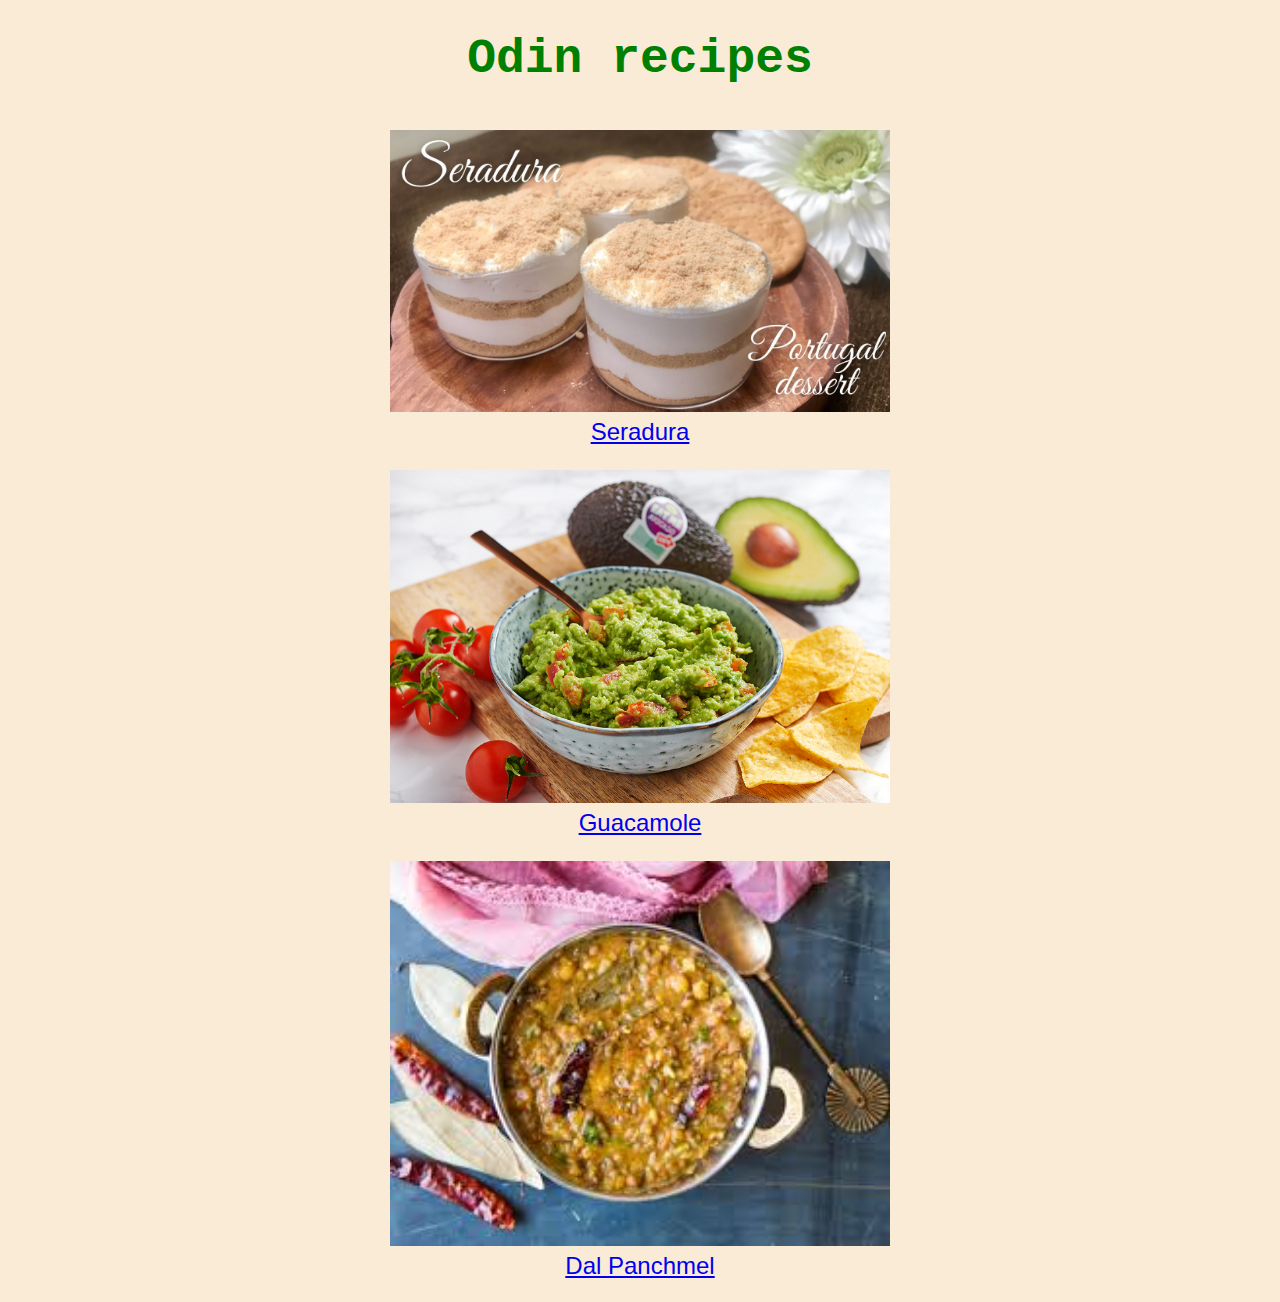
<file: index.html>
<!DOCTYPE html>
<html lang="en">
<head>
    <meta charset="UTF-8">
    <meta name="viewport" content="width=device-width, initial-scale=1.0">
    <link href="style.css" rel="stylesheet">
    <title>Odin recipes</title>
</head>
<body>
    <h1 id="heading">Odin recipes</h1>
    <div class="recipe-links">
        <div>
            <a href="recipes/seradura.html" target="_blank"><img src="img/seradura.jpg" alt="Seradura" width="500" height="auto"><br>Seradura</a>
        </div>
        <div>
            <a href="recipes/guacamole.html" target="_blank"><img src="img/guacamole.jpg" alt="Guacamole" width="500" height="auto"><br>Guacamole</a>
        </div>
        <div>
            <a href="recipes/panchmel.html" target="_blank"><img src="img/panchmel.jpg" alt="Dal Panchmel" width="500" height="auto"><br>Dal Panchmel</a>
        </div>
    </div>
</body>
</html>
</file>
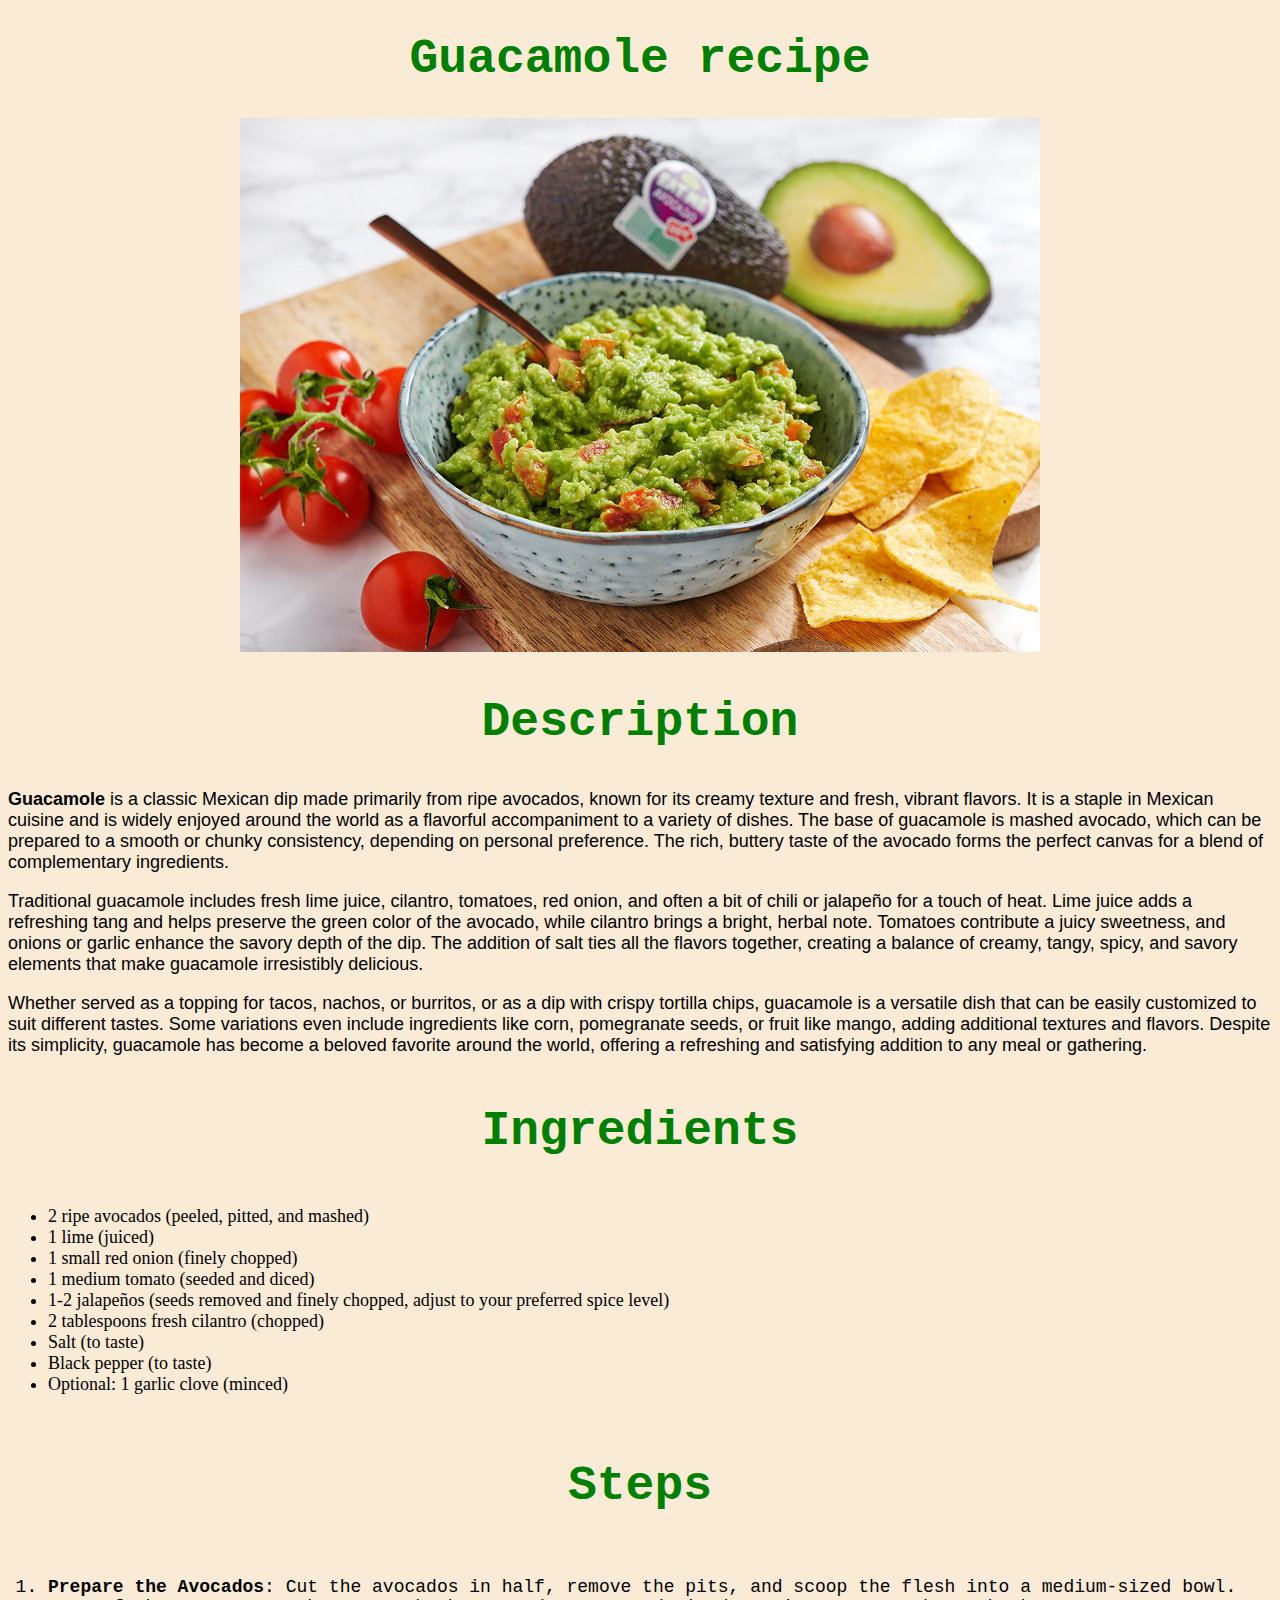
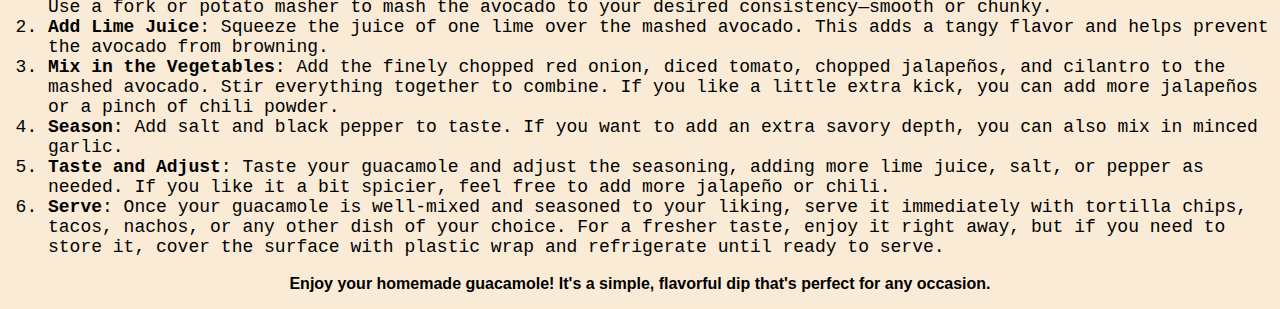
<file: recipes/guacamole.html>
<!DOCTYPE html>
<html lang="en">
<head>
    <meta charset="UTF-8">
    <meta name="viewport" content="width=device-width, initial-scale=1.0">
    <link href="recipes.css" rel="stylesheet">
    <title>Guacamole</title>
</head>
<body>
    <h1 id="heading">Guacamole recipe</h1>
    <div id="img">
        <img src="../img/guacamole.jpg" alt="guacamole" width="800" height="auto">
    </div>
    <h2 id="heading">Description</h2>
    <div id="description">
    <p><strong>Guacamole</strong> is a classic Mexican dip made primarily from ripe avocados, known for its creamy texture and fresh, vibrant flavors. It is a staple in Mexican cuisine and is widely enjoyed around the world as a flavorful accompaniment to a variety of dishes. The base of guacamole is mashed avocado, which can be prepared to a smooth or chunky consistency, depending on personal preference. The rich, buttery taste of the avocado forms the perfect canvas for a blend of complementary ingredients.</p>

    <p>Traditional guacamole includes fresh lime juice, cilantro, tomatoes, red onion, and often a bit of chili or jalapeño for a touch of heat. Lime juice adds a refreshing tang and helps preserve the green color of the avocado, while cilantro brings a bright, herbal note. Tomatoes contribute a juicy sweetness, and onions or garlic enhance the savory depth of the dip. The addition of salt ties all the flavors together, creating a balance of creamy, tangy, spicy, and savory elements that make guacamole irresistibly delicious.</p>

    <p>Whether served as a topping for tacos, nachos, or burritos, or as a dip with crispy tortilla chips, guacamole is a versatile dish that can be easily customized to suit different tastes. Some variations even include ingredients like corn, pomegranate seeds, or fruit like mango, adding additional textures and flavors. Despite its simplicity, guacamole has become a beloved favorite around the world, offering a refreshing and satisfying addition to any meal or gathering.</p>
    </div>
    <h3 id="heading">Ingredients</h3>
    <ul id="ingredients">
        <li>2 ripe avocados (peeled, pitted, and mashed)</li>
        <li>1 lime (juiced)</li>
        <li>1 small red onion (finely chopped)</li>
        <li>1 medium tomato (seeded and diced)</li>
        <li>1-2 jalapeños (seeds removed and finely chopped, adjust to your preferred spice level)</li>
        <li>2 tablespoons fresh cilantro (chopped)</li>
        <li>Salt (to taste)</li>
        <li>Black pepper (to taste)</li>
        <li>Optional: 1 garlic clove (minced)</li>
    </ul>
    <h4 id="heading">Steps</h4>
    <ol id="steps">
        <li><strong>Prepare the Avocados</strong>: Cut the avocados in half, remove the pits, and scoop the flesh into a medium-sized bowl. Use a fork or potato masher to mash the avocado to your desired consistency—smooth or chunky.</li>
        <li><strong>Add Lime Juice</strong>: Squeeze the juice of one lime over the mashed avocado. This adds a tangy flavor and helps prevent the avocado from browning.</li>
        <li><strong>Mix in the Vegetables</strong>: Add the finely chopped red onion, diced tomato, chopped jalapeños, and cilantro to the mashed avocado. Stir everything together to combine. If you like a little extra kick, you can add more jalapeños or a pinch of chili powder.</li>
        <li><strong>Season</strong>: Add salt and black pepper to taste. If you want to add an extra savory depth, you can also mix in minced garlic.</li>
        <li><strong>Taste and Adjust</strong>: Taste your guacamole and adjust the seasoning, adding more lime juice, salt, or pepper as needed. If you like it a bit spicier, feel free to add more jalapeño or chili.</li>
        <li><strong>Serve</strong>: Once your guacamole is well-mixed and seasoned to your liking, serve it immediately with tortilla chips, tacos, nachos, or any other dish of your choice. For a fresher taste, enjoy it right away, but if you need to store it, cover the surface with plastic wrap and refrigerate until ready to serve.</li>
    </ol>
    <div id="end">
        Enjoy your homemade guacamole! It's a simple, flavorful dip that's perfect for any occasion.
    </div>
</body>
</html>
</file>
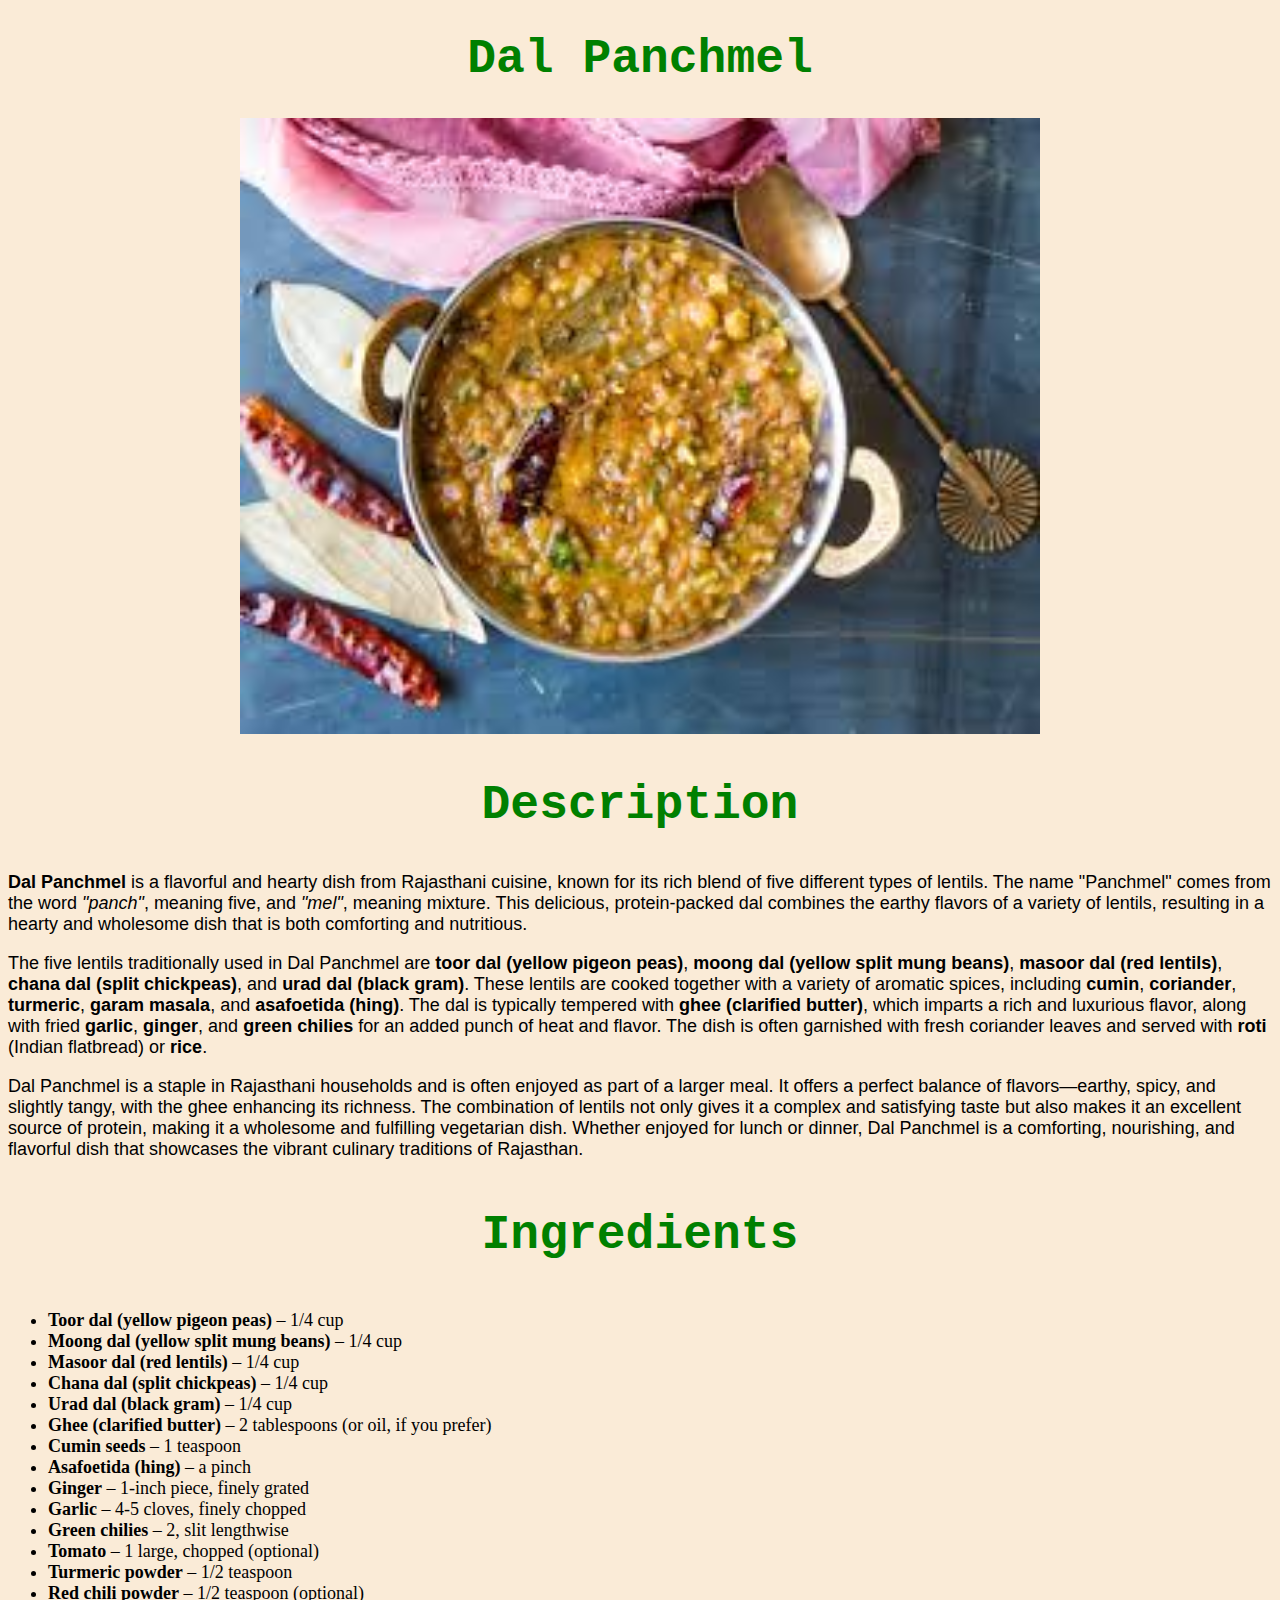
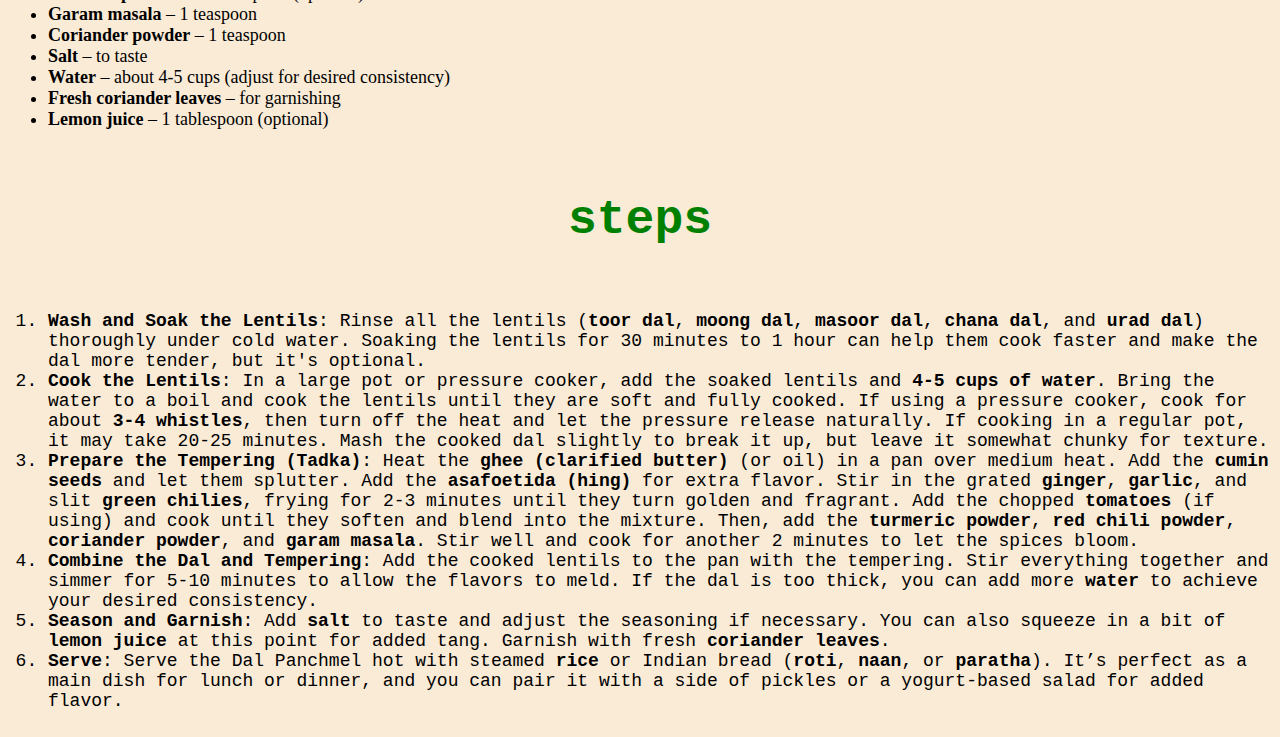
<file: recipes/panchmel.html>
<!DOCTYPE html>
<html lang="en">
<head>
    <meta charset="UTF-8">
    <meta name="viewport" content="width=device-width, initial-scale=1.0">
    <link href="recipes.css" rel="stylesheet">
    <title>Dal Panchmel</title>
</head>
<body>
    <h1 id="heading">Dal Panchmel</h1>
    <div id="img">
        <img src="../img/panchmel.jpg" width="800" height="auto">
    </div>
    <h2 id="heading">Description</h2>
    <div id="description">
    <p><strong>Dal Panchmel</strong> is a flavorful and hearty dish from Rajasthani cuisine, known for its rich blend of five different types of lentils. The name "Panchmel" comes from the word <em>"panch"</em>, meaning five, and <em>"mel"</em>, meaning mixture. This delicious, protein-packed dal combines the earthy flavors of a variety of lentils, resulting in a hearty and wholesome dish that is both comforting and nutritious.</p>

    <p>The five lentils traditionally used in Dal Panchmel are <strong>toor dal (yellow pigeon peas)</strong>, <strong>moong dal (yellow split mung beans)</strong>, <strong>masoor dal (red lentils)</strong>, <strong>chana dal (split chickpeas)</strong>, and <strong>urad dal (black gram)</strong>. These lentils are cooked together with a variety of aromatic spices, including <strong>cumin</strong>, <strong>coriander</strong>, <strong>turmeric</strong>, <strong>garam masala</strong>, and <strong>asafoetida (hing)</strong>. The dal is typically tempered with <strong>ghee (clarified butter)</strong>, which imparts a rich and luxurious flavor, along with fried <strong>garlic</strong>, <strong>ginger</strong>, and <strong>green chilies</strong> for an added punch of heat and flavor. The dish is often garnished with fresh coriander leaves and served with <strong>roti</strong> (Indian flatbread) or <strong>rice</strong>.</p>

    <p>Dal Panchmel is a staple in Rajasthani households and is often enjoyed as part of a larger meal. It offers a perfect balance of flavors—earthy, spicy, and slightly tangy, with the ghee enhancing its richness. The combination of lentils not only gives it a complex and satisfying taste but also makes it an excellent source of protein, making it a wholesome and fulfilling vegetarian dish. Whether enjoyed for lunch or dinner, Dal Panchmel is a comforting, nourishing, and flavorful dish that showcases the vibrant culinary traditions of Rajasthan.</p>
    </div>
    <h3 id="heading">Ingredients</h3>
    <ul id="ingredients">
        <li><strong>Toor dal (yellow pigeon peas)</strong> – 1/4 cup</li>
        <li><strong>Moong dal (yellow split mung beans)</strong> – 1/4 cup</li>
        <li><strong>Masoor dal (red lentils)</strong> – 1/4 cup</li>
        <li><strong>Chana dal (split chickpeas)</strong> – 1/4 cup</li>
        <li><strong>Urad dal (black gram)</strong> – 1/4 cup</li>
    
        <li><strong>Ghee (clarified butter)</strong> – 2 tablespoons (or oil, if you prefer)</li>
        <li><strong>Cumin seeds</strong> – 1 teaspoon</li>
        <li><strong>Asafoetida (hing)</strong> – a pinch</li>
        <li><strong>Ginger</strong> – 1-inch piece, finely grated</li>
        <li><strong>Garlic</strong> – 4-5 cloves, finely chopped</li>
        <li><strong>Green chilies</strong> – 2, slit lengthwise</li>
        <li><strong>Tomato</strong> – 1 large, chopped (optional)</li>
        <li><strong>Turmeric powder</strong> – 1/2 teaspoon</li>
        <li><strong>Red chili powder</strong> – 1/2 teaspoon (optional)</li>
        <li><strong>Garam masala</strong> – 1 teaspoon</li>
        <li><strong>Coriander powder</strong> – 1 teaspoon</li>
        <li><strong>Salt</strong> – to taste</li>
        <li><strong>Water</strong> – about 4-5 cups (adjust for desired consistency)</li>
        <li><strong>Fresh coriander leaves</strong> – for garnishing</li>
        <li><strong>Lemon juice</strong> – 1 tablespoon (optional)</li>
    </ul>
    <h4 id="heading">steps</h4>
    <ol id="steps">
        <li><strong>Wash and Soak the Lentils</strong>: Rinse all the lentils (<strong>toor dal</strong>, <strong>moong dal</strong>, <strong>masoor dal</strong>, <strong>chana dal</strong>, and <strong>urad dal</strong>) thoroughly under cold water. Soaking the lentils for 30 minutes to 1 hour can help them cook faster and make the dal more tender, but it's optional.</li>
    
        <li><strong>Cook the Lentils</strong>: In a large pot or pressure cooker, add the soaked lentils and <strong>4-5 cups of water</strong>. Bring the water to a boil and cook the lentils until they are soft and fully cooked. If using a pressure cooker, cook for about <strong>3-4 whistles</strong>, then turn off the heat and let the pressure release naturally. If cooking in a regular pot, it may take 20-25 minutes. Mash the cooked dal slightly to break it up, but leave it somewhat chunky for texture.</li>
    
        <li><strong>Prepare the Tempering (Tadka)</strong>: Heat the <strong>ghee (clarified butter)</strong> (or oil) in a pan over medium heat. Add the <strong>cumin seeds</strong> and let them splutter. Add the <strong>asafoetida (hing)</strong> for extra flavor. Stir in the grated <strong>ginger</strong>, <strong>garlic</strong>, and slit <strong>green chilies</strong>, frying for 2-3 minutes until they turn golden and fragrant. Add the chopped <strong>tomatoes</strong> (if using) and cook until they soften and blend into the mixture. Then, add the <strong>turmeric powder</strong>, <strong>red chili powder</strong>, <strong>coriander powder</strong>, and <strong>garam masala</strong>. Stir well and cook for another 2 minutes to let the spices bloom.</li>
    
        <li><strong>Combine the Dal and Tempering</strong>: Add the cooked lentils to the pan with the tempering. Stir everything together and simmer for 5-10 minutes to allow the flavors to meld. If the dal is too thick, you can add more <strong>water</strong> to achieve your desired consistency.</li>
    
        <li><strong>Season and Garnish</strong>: Add <strong>salt</strong> to taste and adjust the seasoning if necessary. You can also squeeze in a bit of <strong>lemon juice</strong> at this point for added tang. Garnish with fresh <strong>coriander leaves</strong>.</li>
    
        <li><strong>Serve</strong>: Serve the Dal Panchmel hot with steamed <strong>rice</strong> or Indian bread (<strong>roti</strong>, <strong>naan</strong>, or <strong>paratha</strong>). It’s perfect as a main dish for lunch or dinner, and you can pair it with a side of pickles or a yogurt-based salad for added flavor.</li>
    </ol>        
</body>
</html>
</file>
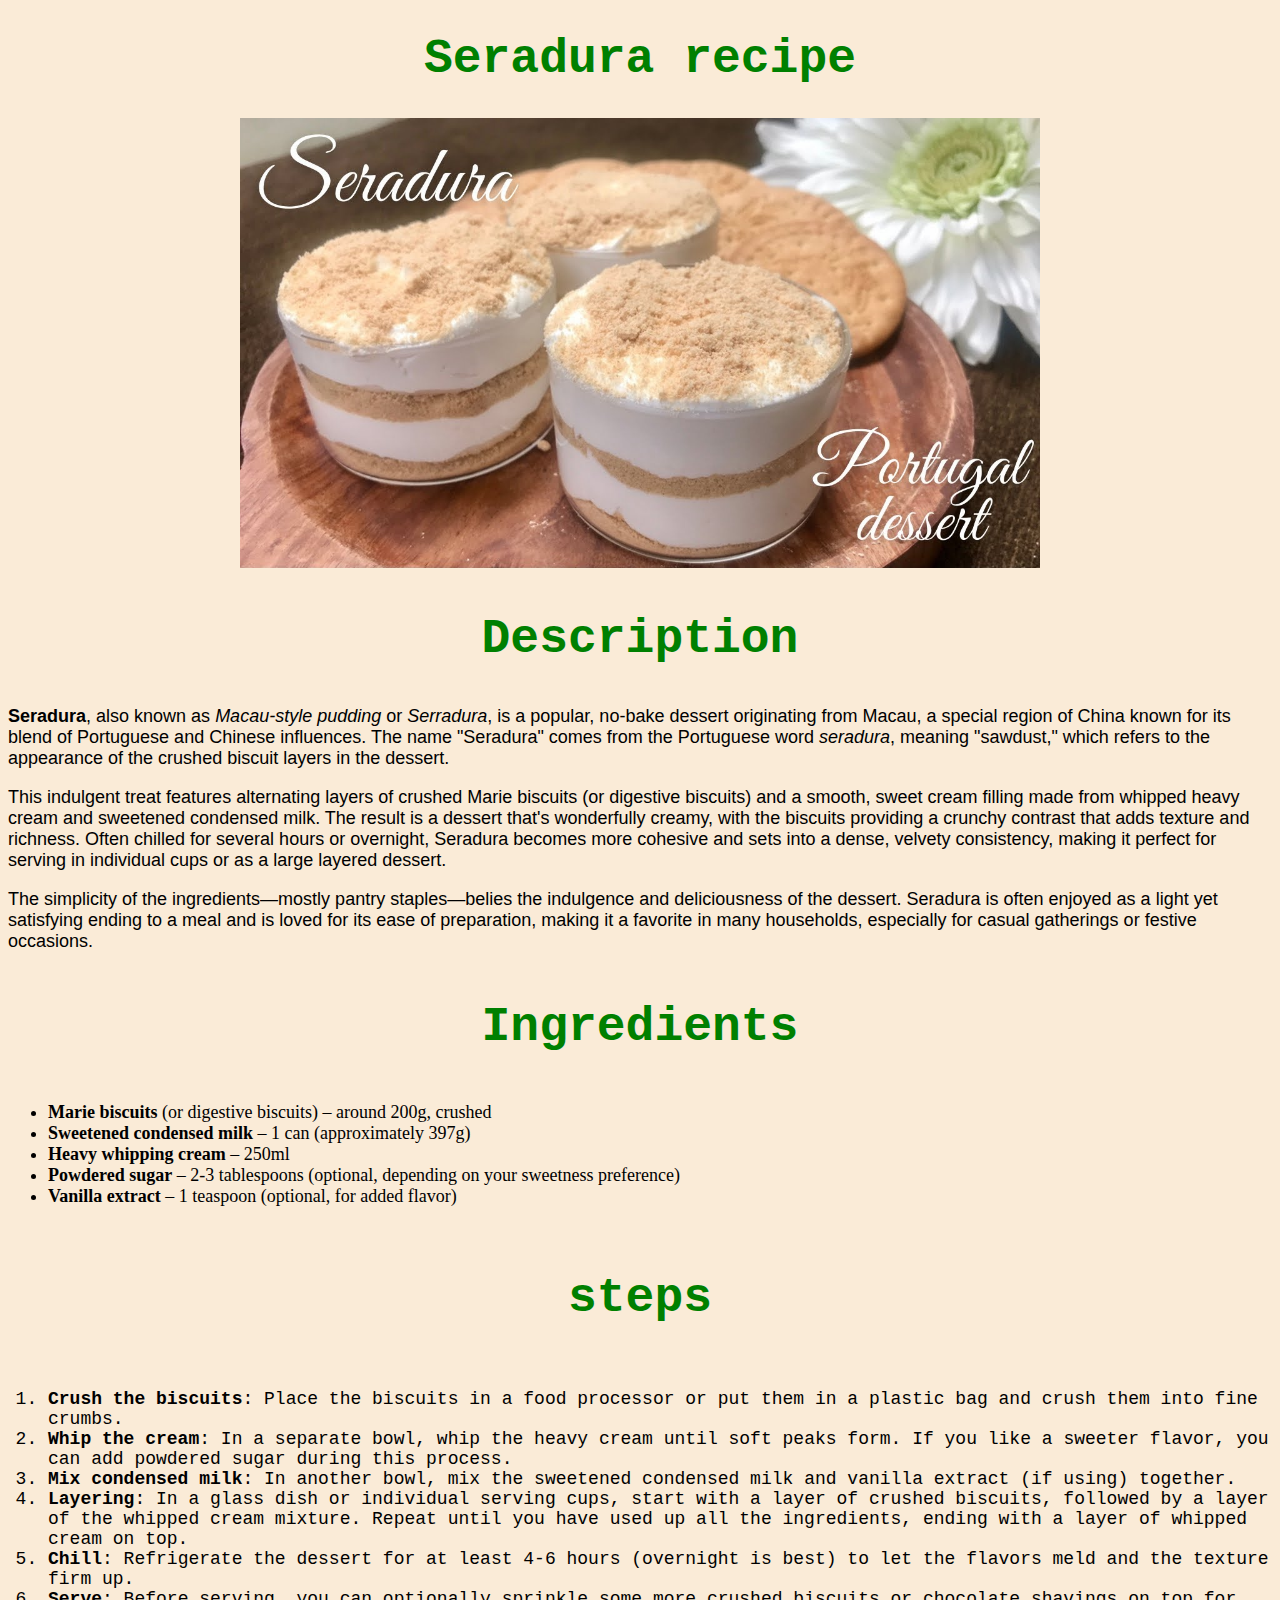
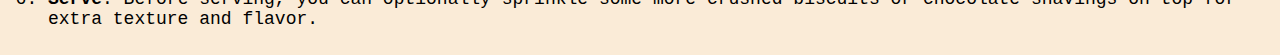
<file: recipes/seradura.html>
<!DOCTYPE html>
<html lang="en">
    <head>
        <meta charset="UTF-8">
        <meta name="viewport" content="width=device-width, initial-scale=1.0">
        <link href="recipes.css" rel="stylesheet">
        <title>seradura</title>
    </head>
    <body>
        <h1 id="heading">Seradura recipe</h1>
        <div id="img">
            <img src="../img/seradura.jpg" alt="seradura" width="800" height="auto">
        </div>
        <h2 id="heading">Description</h2>
        <div id="description">
        <p> <strong>Seradura</strong>, also known as <em>Macau-style pudding</em> or <em>Serradura</em>, is a popular, no-bake dessert originating from Macau, a special region of China known for its blend of Portuguese and Chinese influences. The name "Seradura" comes from the Portuguese word <em>seradura</em>, meaning "sawdust," which refers to the appearance of the crushed biscuit layers in the dessert.</p>

        <p> This indulgent treat features alternating layers of crushed Marie biscuits (or digestive biscuits) and a smooth, sweet cream filling made from whipped heavy cream and sweetened condensed milk. The result is a dessert that's wonderfully creamy, with the biscuits providing a crunchy contrast that adds texture and richness. Often chilled for several hours or overnight, Seradura becomes more cohesive and sets into a dense, velvety consistency, making it perfect for serving in individual cups or as a large layered dessert.</p>

        <p>The simplicity of the ingredients—mostly pantry staples—belies the indulgence and deliciousness of the dessert. Seradura is often enjoyed as a light yet satisfying ending to a meal and is loved for its ease of preparation, making it a favorite in many households, especially for casual gatherings or festive occasions.</p>
        </div>
        <h3 id="heading">Ingredients</h3>
        <ul id="ingredients">
            <li><strong>Marie biscuits</strong> (or digestive biscuits) – around 200g, crushed</li>
            <li><strong>Sweetened condensed milk</strong> – 1 can (approximately 397g)</li>
            <li><strong>Heavy whipping cream</strong> – 250ml</li>
            <li><strong>Powdered sugar</strong> – 2-3 tablespoons (optional, depending on your sweetness preference)</li>
            <li><strong>Vanilla extract</strong> – 1 teaspoon (optional, for added flavor)</li>
        </ul>
        <h4 id="heading">steps</h4>
        <ol id="steps">
            <li><strong>Crush the biscuits</strong>: Place the biscuits in a food processor or put them in a plastic bag and crush them into fine crumbs.</li>
            <li><strong>Whip the cream</strong>: In a separate bowl, whip the heavy cream until soft peaks form. If you like a sweeter flavor, you can add powdered sugar during this process.</li>
            <li><strong>Mix condensed milk</strong>: In another bowl, mix the sweetened condensed milk and vanilla extract (if using) together.</li>
            <li><strong>Layering</strong>: In a glass dish or individual serving cups, start with a layer of crushed biscuits, followed by a layer of the whipped cream mixture. Repeat until you have used up all the ingredients, ending with a layer of whipped cream on top.</li>
            <li><strong>Chill</strong>: Refrigerate the dessert for at least 4-6 hours (overnight is best) to let the flavors meld and the texture firm up.</li>
            <li><strong>Serve</strong>: Before serving, you can optionally sprinkle some more crushed biscuits or chocolate shavings on top for extra texture and flavor.</li>
        </ol>
    </body>
</html>
</file>
<file: style.css>
body
{
    background-color: antiquewhite;
}
.recipe-links div
{
    text-align: center;
    padding: 0.5em;
    font-family: cursive, sans-serif;
    font-size: 1.5em;
}
#heading
{
    font-family: cursive, monospace, sans-serif;
    font-weight: 800;
    font-size: 48px;
    text-align: center;
    color: green;
}
</file>
<file: recipes/recipes.css>
body
{
    background-color: antiquewhite;
}
#heading
{
    font-family: cursive, monospace, sans-serif;
    font-weight: 800;
    font-size: 48px;
    text-align: center;
    color: green;
}
#steps, #ingredients, #description
{
    font-size: 18px;
}
#steps
{
    font-family: 'Courier New', monospace;
}
#ingredients
{
    font-family: 'Lora', serif;
}
#description
{
    font-family: 'Open Sans', sans-serif;
}
#img
{
    text-align: center;
}
#end
{
    text-align: center; 
    font-size: medium;
    font-weight: bold;
    font-family: Arial;
}
</file>
